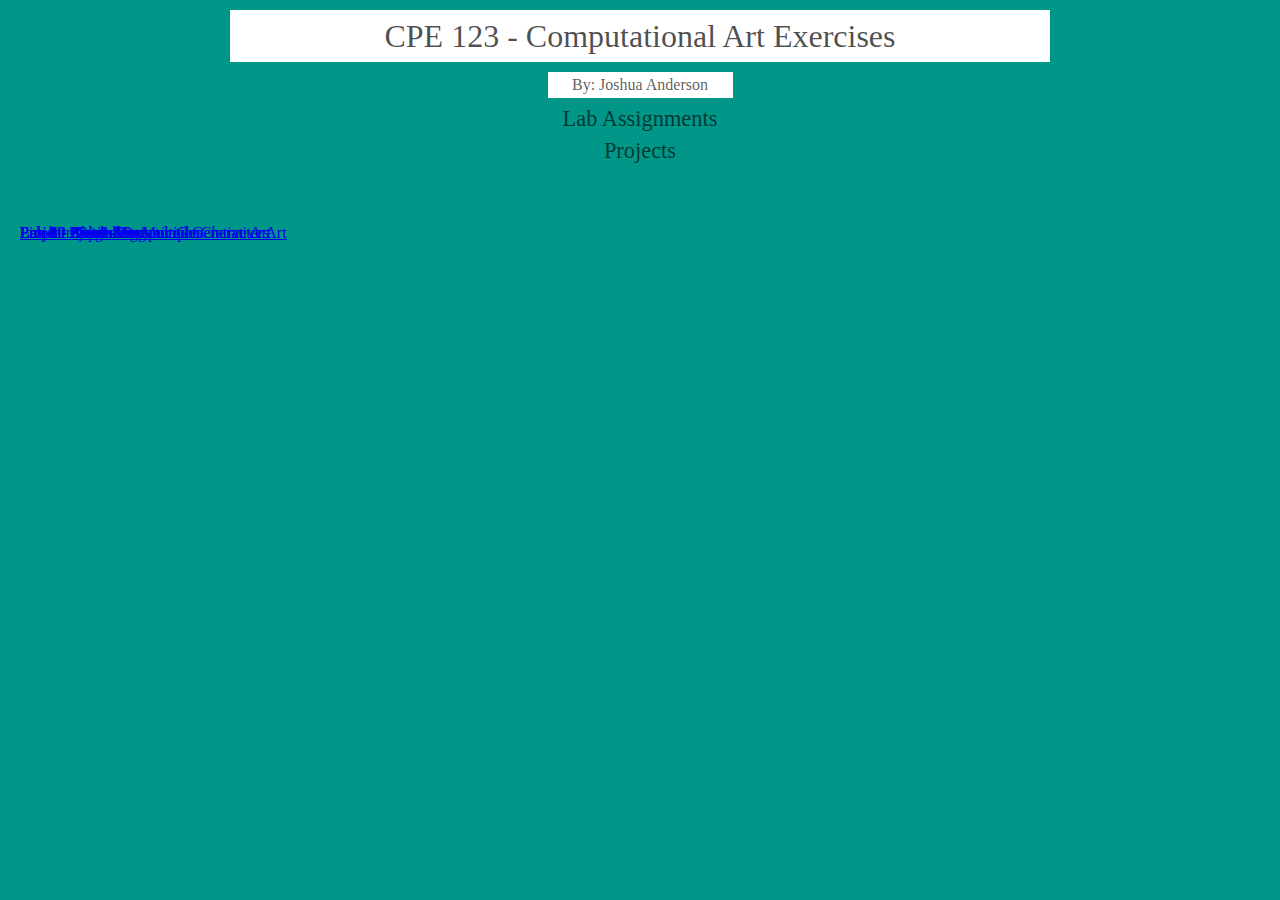
<file: index.html>
<!doctype html>
<html>
  <head>
    <title>CPE 123 - Computational Art</title>
    <link rel="stylesheet" href="reset.css"/>
    <link rel="stylesheet" href="https://fonts.googleapis.com/css?family=Roboto:300,400,500,700" type="text/css">
    <link rel="stylesheet" href="https://fonts.googleapis.com/icon?family=Material+Icons">
    <link rel="stylesheet" href="https://code.getmdl.io/1.2.1/material.red-light_blue.min.css"/>
    <link rel="stylesheet" href="styles.css"/>
  </head>
  <body class="bg">
    <h2 class="fg header mdl-shadow--6dp center">
      CPE 123 - Computational Art Exercises
    </h2>
    <h6 class="fg name sub_header mdl-shadow--6dp center">
        By: Joshua Anderson
    </h6>
    <table class="mdl-data-table mdl-js-data-table mdl-data-table--selectable mdl-shadow--6dp center table">
      <thead>
        <tr>
          <th class="table_head">Lab Assignments</th>
        </tr>
      </thead>
      <tbody>
        <tr>
          <td class="mdl-data-table__cell--non-numeric">
            <a href="lab1.html">Lab 1 - Creature</a>
          </td>
        </tr>
        <tr>
          <td class="mdl-data-table__cell--non-numeric">
            <a href="lab2.html">Lab 2 - Blexbolex</a>
          </td>
        </tr>
        <tr>
          <td class="mdl-data-table__cell--non-numeric">
            <a href="lab3.html">Lab 3 - Surrealism</a>
          </td>
        </tr>
        <tr>
          <td class="mdl-data-table__cell--non-numeric">
            <a href="lab4.html">Lab 4 - Part 1 - Structured Generative Art</a>
          </td>
        </tr>
        <tr>
          <td class="mdl-data-table__cell--non-numeric">
            <a href="lab4_2.html">Lab 4 - Part 2 - Organic Generative Art</a>
          </td>
        </tr>
        <tr>
          <td class="mdl-data-table__cell--non-numeric">
            <a href="lab5.html">Lab 5 - Celtic Knot</a>
          </td>
        </tr>
        <tr>
          <td class="mdl-data-table__cell--non-numeric">
            <a href="lab6.html">Lab 6 - Expressionism</a>
          </td>
        </tr>
        <tr>
          <td class="mdl-data-table__cell--non-numeric">
            <a href="lab7.html">Lab 7 - Animating Multiple Characters</a>
          </td>
        </tr>
        <tr>
          <td class="mdl-data-table__cell--non-numeric">
            <a href="lab8.html">Lab 8 - Image Manipulation</a>
          </td>
        </tr>
        <tr>
          <td class="mdl-data-table__cell--non-numeric">
            <a href="lab9.html">Lab 9 - Animation</a>
          </td>
        </tr>
        <tr>
          <td class="mdl-data-table__cell--non-numeric">
            <a href="lab10.html">Lab 10 - Particles</a>
          </td>
        </tr>
      </tbody>
    </table>
    <table class="mdl-data-table mdl-js-data-table mdl-data-table--selectable mdl-shadow--6dp center table">
      <thead>
        <tr>
          <th class="table_head">Projects</th>
        </tr>
      </thead>
      <tbody>
        <tr>
          <td class="mdl-data-table__cell--non-numeric">
            <a href="project1.html">Project 1</a>
          </td>
        </tr>
        <tr>
          <td class="mdl-data-table__cell--non-numeric">
            <a href="project2.html">Project 2</a>
          </td>
        </tr>
        <tr>
          <td class="mdl-data-table__cell--non-numeric">
            <a href="final/Final.html">Final Project</a>
          </td>
        </tr>
      </tbody>
    </table>
  </body>
</html>
</file>
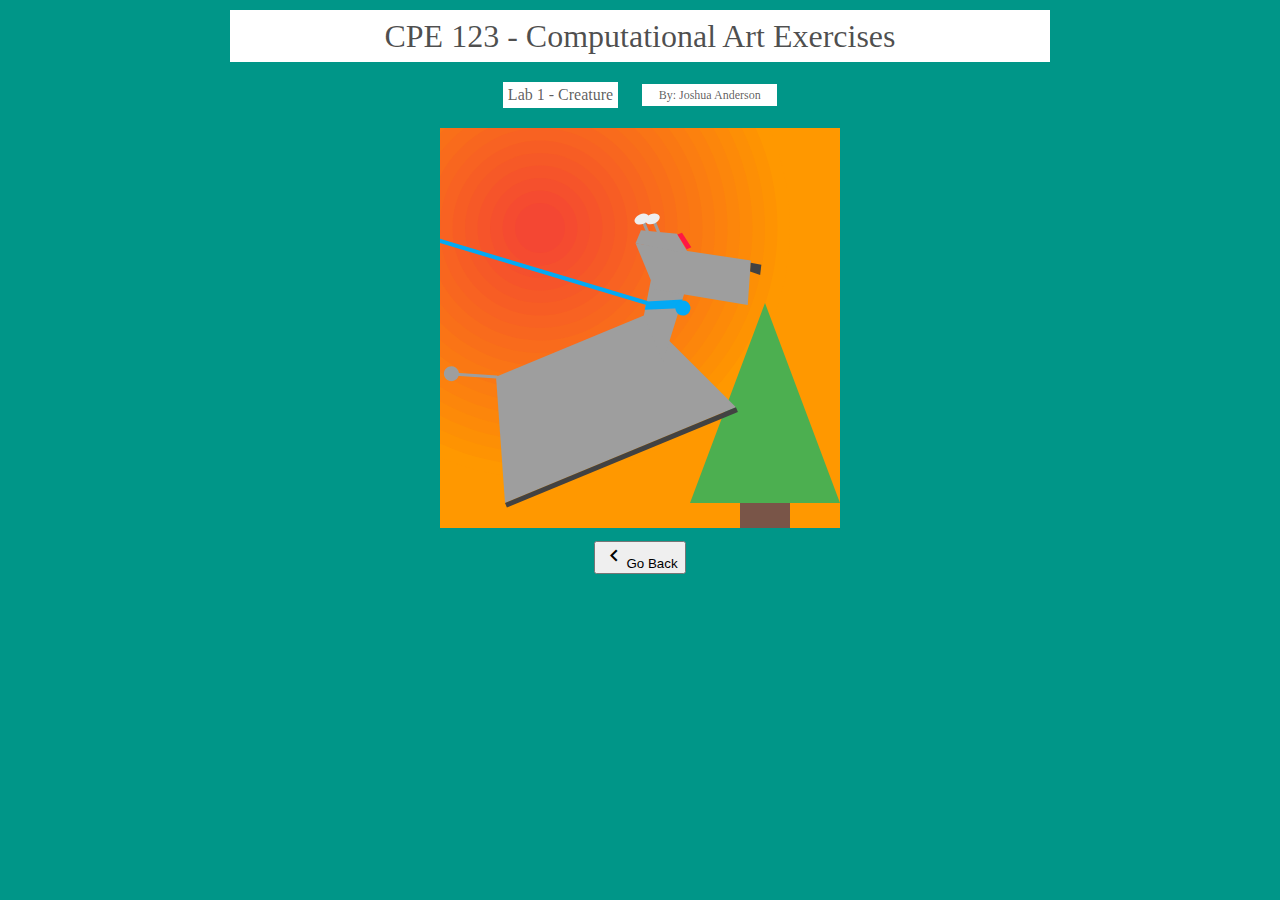
<file: lab1.html>
<!doctype html>
<html>
  <head>
    <title>CPE 123 - Lab 1</title>
    <link rel="stylesheet" href="reset.css"/>
    <link rel="stylesheet" href="https://fonts.googleapis.com/css?family=Roboto:300,400,500,700" type="text/css">
    <link rel="stylesheet" href="https://fonts.googleapis.com/icon?family=Material+Icons">
    <link rel="stylesheet" href="https://code.getmdl.io/1.2.1/material.red-light_blue.min.css"/>
    <link rel="stylesheet" href="styles.css"/>
    <script src="libraries/p5.js"></script>
    <script src="lab1_example.js"></script>
  </head>
  <body class="bg">
    <div class="headers">
      <h2 class="fg header mdl-shadow--6dp center">
        CPE 123 - Computational Art Exercises
      </h2>
      <h4 class="fg sub_header inline mdl-shadow--6dp">
        Lab 1 - Creature
      </h4>
      <h6 class="fg mini_header inline mdl-shadow--6dp">
        By: Joshua Anderson
      </h6>
    </div>
    <div id="canvas" class="center canvas mdl-shadow--6dp"></div>
    <div class="center button">
      <a href="index.html">
        <button class="mdl-button mdl-js-button mdl-button--raised mdl-js-ripple-effect mdl-button--accent mdl-shadow--6dp">
          <i class="material-icons">keyboard_arrow_left</i>Go Back
        </button>
      </a>
    </div>
  </body>
</html>
</file>
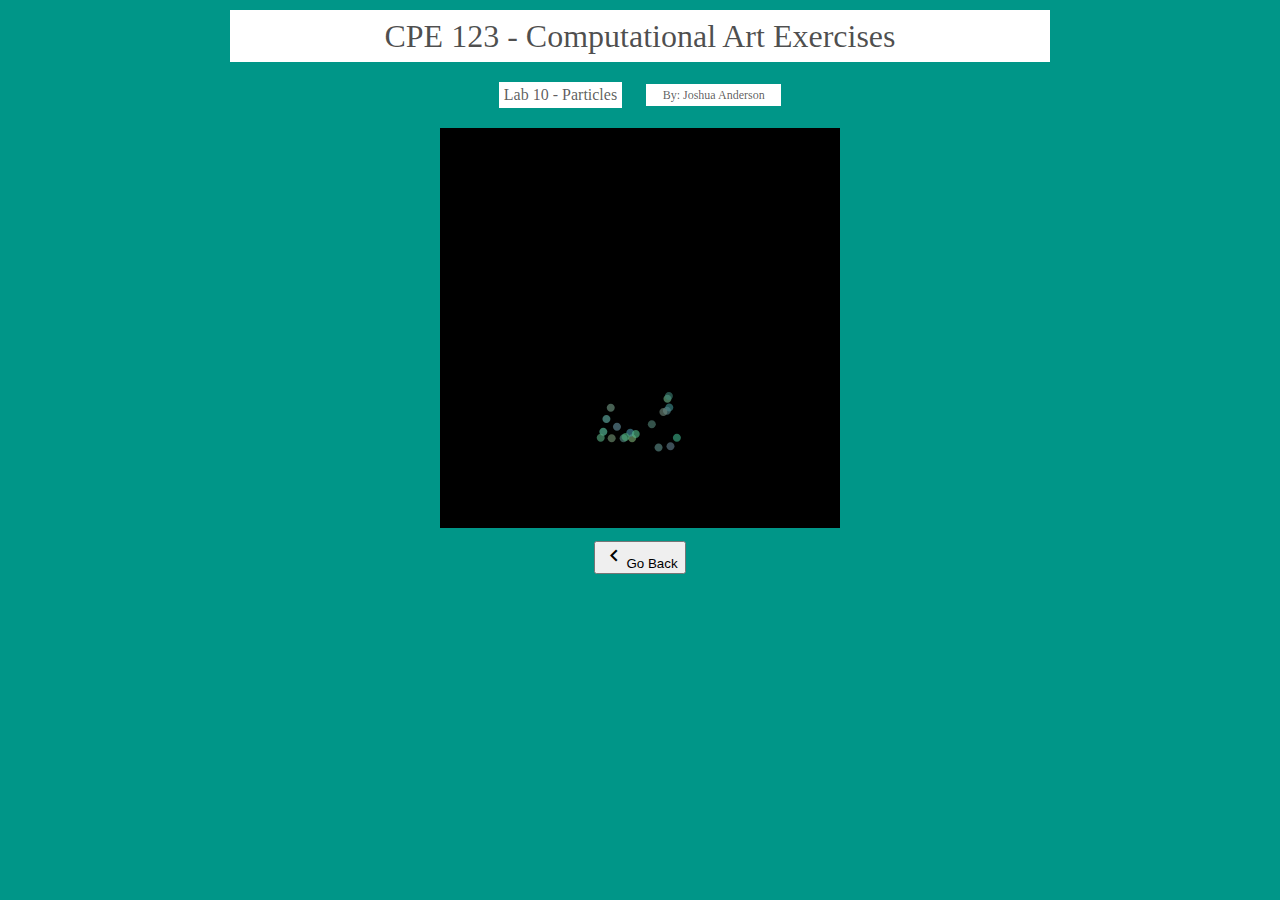
<file: lab10.html>
<!doctype html>
<html>
  <head>
    <title>CPE 123 - Lab 10</title>
    <link rel="stylesheet" href="reset.css"/>
    <link rel="stylesheet" href="https://fonts.googleapis.com/css?family=Roboto:300,400,500,700" type="text/css">
    <link rel="stylesheet" href="https://fonts.googleapis.com/icon?family=Material+Icons">
    <link rel="stylesheet" href="https://code.getmdl.io/1.2.1/material.red-light_blue.min.css"/>
    <link rel="stylesheet" href="styles.css"/>
    <script src="libraries/p5.js"></script>
    <script src="lab10.js"></script>
  </head>
  <body class="bg">
    <div class="headers">
      <h2 class="fg header mdl-shadow--6dp center">
        CPE 123 - Computational Art Exercises
      </h2>
      <h4 class="fg sub_header inline mdl-shadow--6dp">
        Lab 10 - Particles
      </h4>
      <h6 class="fg mini_header inline mdl-shadow--6dp">
        By: Joshua Anderson
      </h6>
    </div>
    <div id="canvas" class="center canvas mdl-shadow--6dp"></div>
    <div class="center button">
      <a href="index.html">
        <button class="mdl-button mdl-js-button mdl-button--raised mdl-js-ripple-effect mdl-button--accent mdl-shadow--6dp">
          <i class="material-icons">keyboard_arrow_left</i>Go Back
        </button>
      </a>
    </div>
  </body>
</html>
</file>
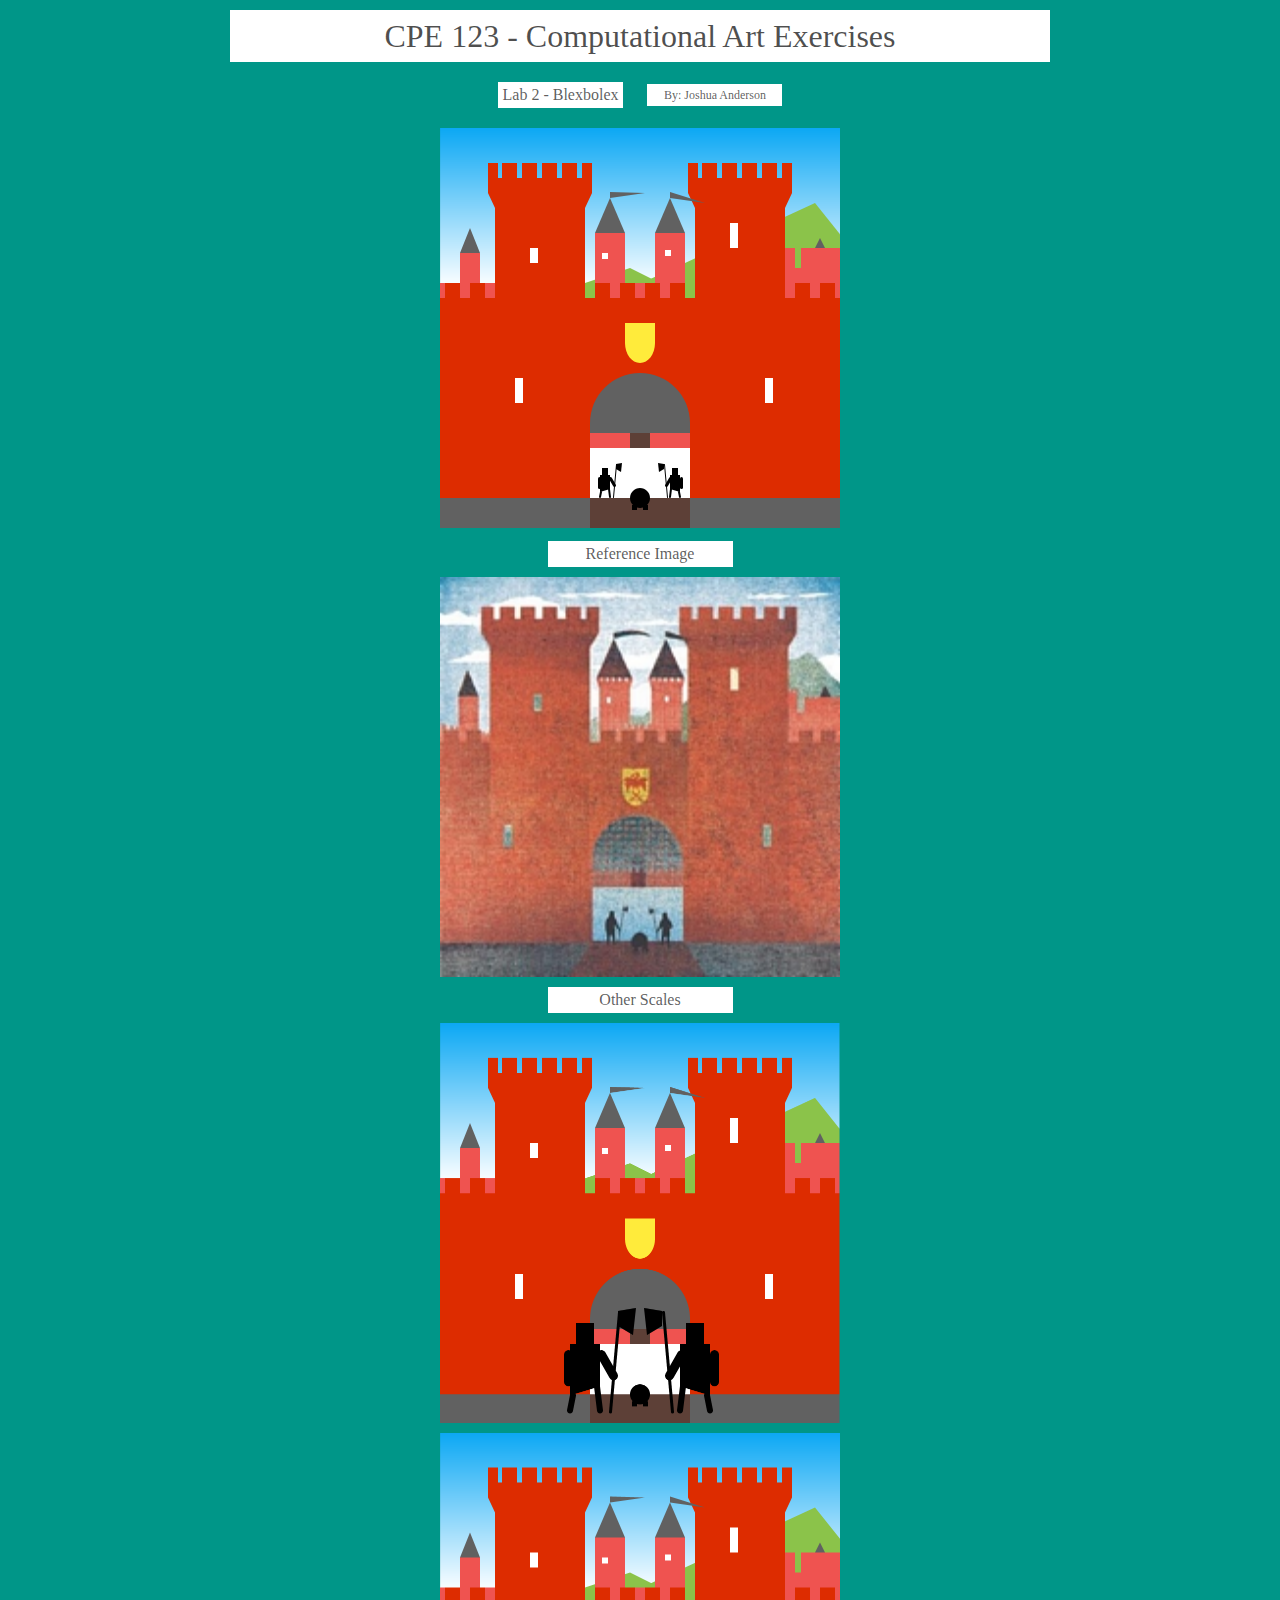
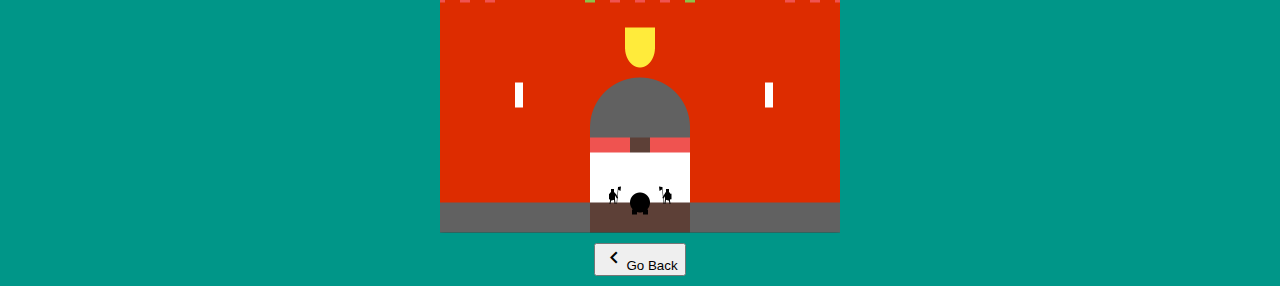
<file: lab2.html>
<!doctype html>
<html>
  <head>
    <title>CPE 123 - Lab 2</title>
    <link rel="stylesheet" href="reset.css"/>
    <link rel="stylesheet" href="https://fonts.googleapis.com/css?family=Roboto:300,400,500,700" type="text/css">
    <link rel="stylesheet" href="https://fonts.googleapis.com/icon?family=Material+Icons">
    <link rel="stylesheet" href="https://code.getmdl.io/1.2.1/material.red-light_blue.min.css"/>
    <link rel="stylesheet" href="styles.css"/>
    <script src="libraries/p5.js"></script>
    <script src="lab2_example.js"></script>
  </head>
  <body class="bg">
    <div class="headers">
      <h2 class="fg header mdl-shadow--6dp center">
        CPE 123 - Computational Art Exercises
      </h2>
      <h4 class="fg sub_header inline mdl-shadow--6dp">
        Lab 2 - Blexbolex
      </h4>
      <h6 class="fg mini_header inline mdl-shadow--6dp">
        By: Joshua Anderson
      </h6>
    </div>
    <div id="canvas" class="center canvas mdl-shadow--6dp"></div>
    <h4 class="fg sub_header scales center mdl-shadow--6dp">
      Reference Image
    </h4>
    <img class="simgs center mdl-shadow--6dp" src="blexbolex.jpg"></img>
    <h4 class="fg sub_header scales center mdl-shadow--6dp">
      Other Scales
    </h4>
    <img class="simgs center mdl-shadow--6dp" src="scale2.png"></img>
    <img class="simgs center mdl-shadow--6dp" src="scale3.png"></img>
    <div class="center button">
      <a href="index.html">
        <button class="mdl-button mdl-js-button mdl-button--raised mdl-js-ripple-effect mdl-button--accent mdl-shadow--6dp">
          <i class="material-icons">keyboard_arrow_left</i>Go Back
        </button>
      </a>
    </div>
  </body>
</html>
</file>
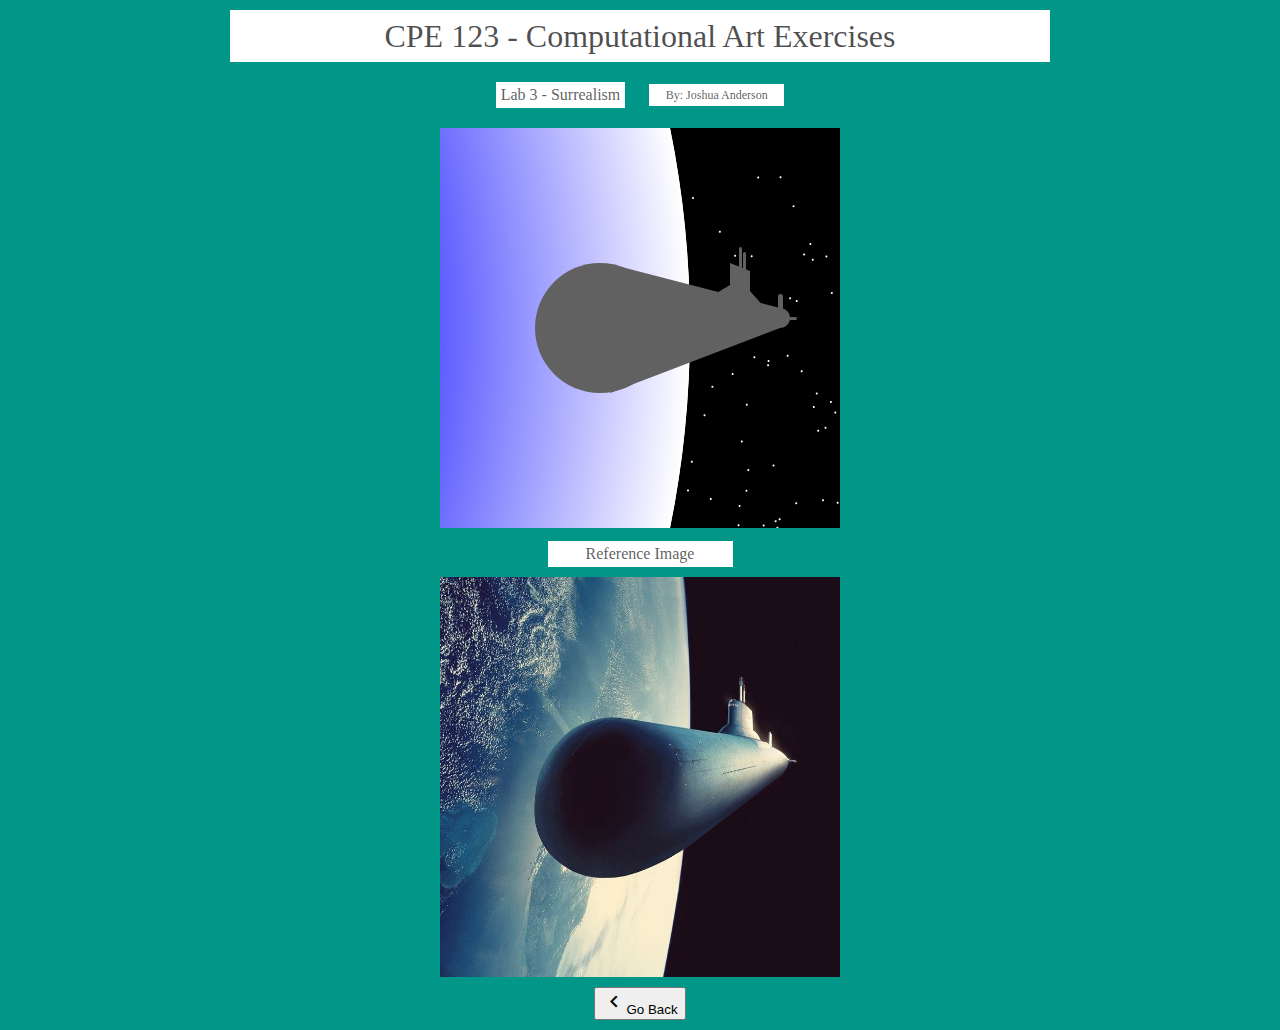
<file: lab3.html>
<!doctype html>
<html>
  <head>
    <title>CPE 123 - Lab 3</title>
    <link rel="stylesheet" href="reset.css"/>
    <link rel="stylesheet" href="https://fonts.googleapis.com/css?family=Roboto:300,400,500,700" type="text/css">
    <link rel="stylesheet" href="https://fonts.googleapis.com/icon?family=Material+Icons">
    <link rel="stylesheet" href="https://code.getmdl.io/1.2.1/material.red-light_blue.min.css"/>
    <link rel="stylesheet" href="styles.css"/>
    <script src="libraries/p5.js"></script>
    <script src="lab3_example.js"></script>
  </head>
  <body class="bg">
    <div class="headers">
      <h2 class="fg header mdl-shadow--6dp center">
        CPE 123 - Computational Art Exercises
      </h2>
      <h4 class="fg sub_header inline mdl-shadow--6dp">
        Lab 3 - Surrealism
      </h4>
      <h6 class="fg mini_header inline mdl-shadow--6dp">
        By: Joshua Anderson
      </h6>
    </div>
    <div id="canvas" class="center canvas mdl-shadow--6dp"></div>
    <h4 class="fg sub_header scales center mdl-shadow--6dp">
      Reference Image
    </h4>
    <img class="simgs center mdl-shadow--6dp" src="surrealism.jpg"></img>
    <div class="center button">
      <a href="index.html">
        <button class="mdl-button mdl-js-button mdl-button--raised mdl-js-ripple-effect mdl-button--accent mdl-shadow--6dp">
          <i class="material-icons">keyboard_arrow_left</i>Go Back
        </button>
      </a>
    </div>
  </body>
</html>
</file>
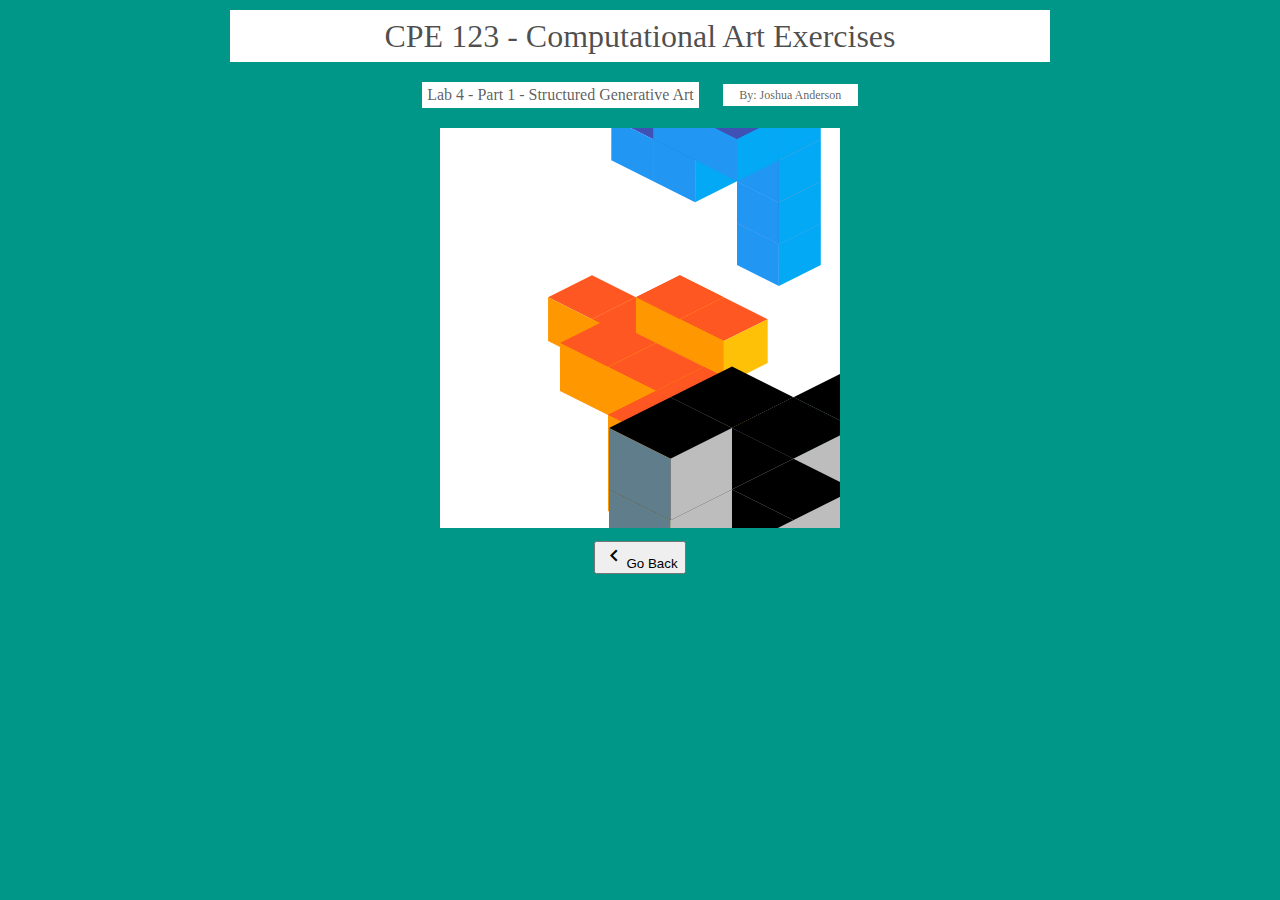
<file: lab4.html>
<!doctype html>
<html>
  <head>
    <title>CPE 123 - Lab 4 - Part 1</title>
    <link rel="stylesheet" href="reset.css"/>
    <link rel="stylesheet" href="https://fonts.googleapis.com/css?family=Roboto:300,400,500,700" type="text/css">
    <link rel="stylesheet" href="https://fonts.googleapis.com/icon?family=Material+Icons">
    <link rel="stylesheet" href="https://code.getmdl.io/1.2.1/material.red-light_blue.min.css"/>
    <link rel="stylesheet" href="styles.css"/>
    <script src="libraries/p5.js"></script>
    <script src="lab4.js"></script>
  </head>
  <body class="bg">
    <div class="headers">
      <h2 class="fg header mdl-shadow--6dp center">
        CPE 123 - Computational Art Exercises
      </h2>
      <h4 class="fg sub_header inline mdl-shadow--6dp">
        Lab 4 - Part 1 -  Structured Generative Art
      </h4>
      <h6 class="fg mini_header inline mdl-shadow--6dp">
        By: Joshua Anderson
      </h6>
    </div>
    <div id="canvas" class="center canvas mdl-shadow--6dp"></div>
    <div class="center button">
      <a href="index.html">
        <button class="mdl-button mdl-js-button mdl-button--raised mdl-js-ripple-effect mdl-button--accent mdl-shadow--6dp">
          <i class="material-icons">keyboard_arrow_left</i>Go Back
        </button>
      </a>
    </div>
  </body>
</html>
</file>
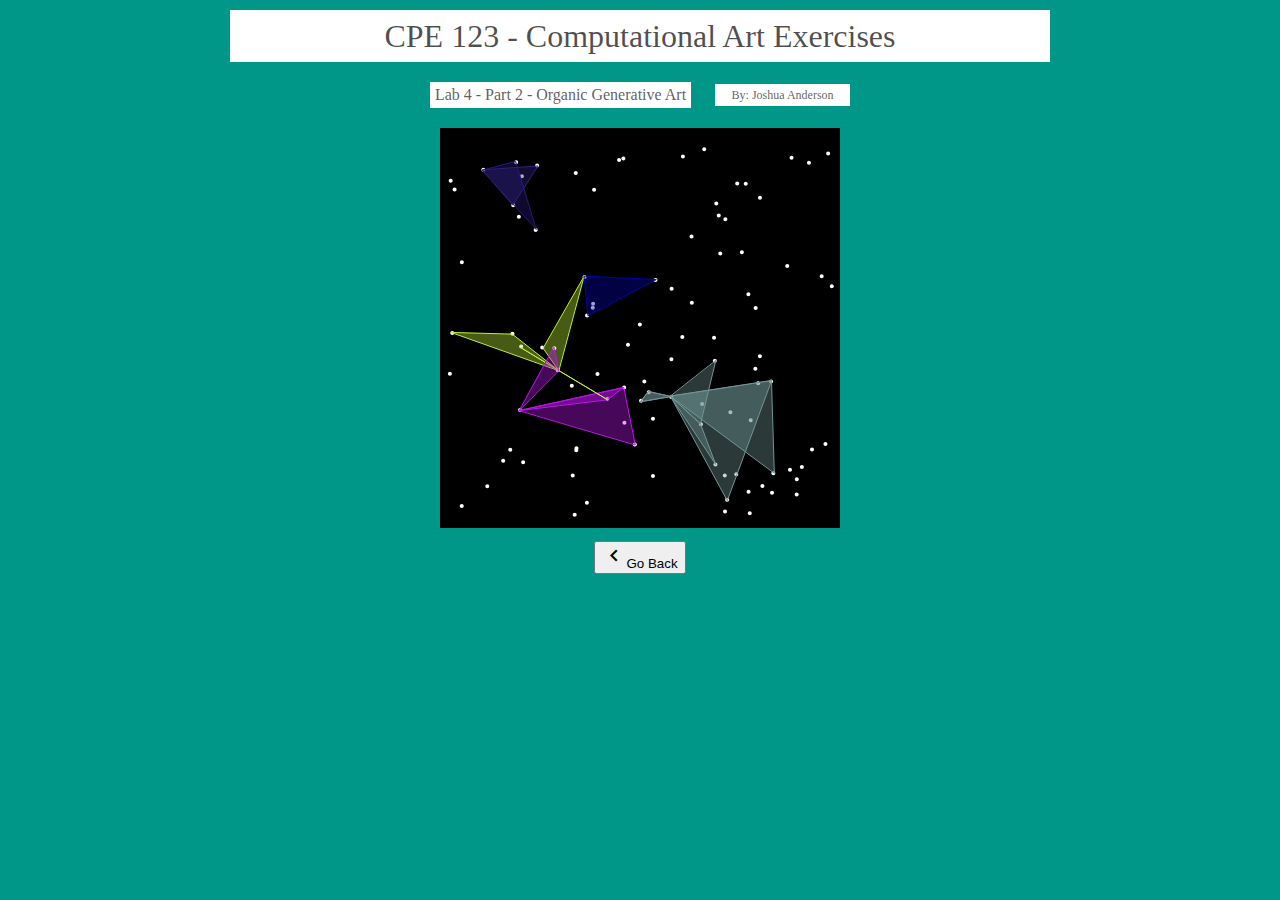
<file: lab4_2.html>
<!doctype html>
<html>
  <head>
    <title>CPE 123 - Lab 4 - Part 2</title>
    <link rel="stylesheet" href="reset.css"/>
    <link rel="stylesheet" href="https://fonts.googleapis.com/css?family=Roboto:300,400,500,700" type="text/css">
    <link rel="stylesheet" href="https://fonts.googleapis.com/icon?family=Material+Icons">
    <link rel="stylesheet" href="https://code.getmdl.io/1.2.1/material.red-light_blue.min.css"/>
    <link rel="stylesheet" href="styles.css"/>
    <script src="libraries/p5.js"></script>
    <script src="lab4_2.js"></script>
  </head>
  <body class="bg">
    <div class="headers">
      <h2 class="fg header mdl-shadow--6dp center">
        CPE 123 - Computational Art Exercises
      </h2>
      <h4 class="fg sub_header inline mdl-shadow--6dp">
        Lab 4 - Part 2 - Organic Generative Art
      </h4>
      <h6 class="fg mini_header inline mdl-shadow--6dp">
        By: Joshua Anderson
      </h6>
      <!--<iframe width="0" height="0" src="https://www.youtube.com/embed/DLzxrzFCyOs?autoplay=1">-->
      </iframe>
    </div>
    <div id="canvas" class="center canvas mdl-shadow--6dp"></div>
    <div class="center button">
      <a href="index.html">
        <button class="mdl-button mdl-js-button mdl-button--raised mdl-js-ripple-effect mdl-button--accent mdl-shadow--6dp">
          <i class="material-icons">keyboard_arrow_left</i>Go Back
        </button>
      </a>
    </div>
  </body>
</html>
</file>
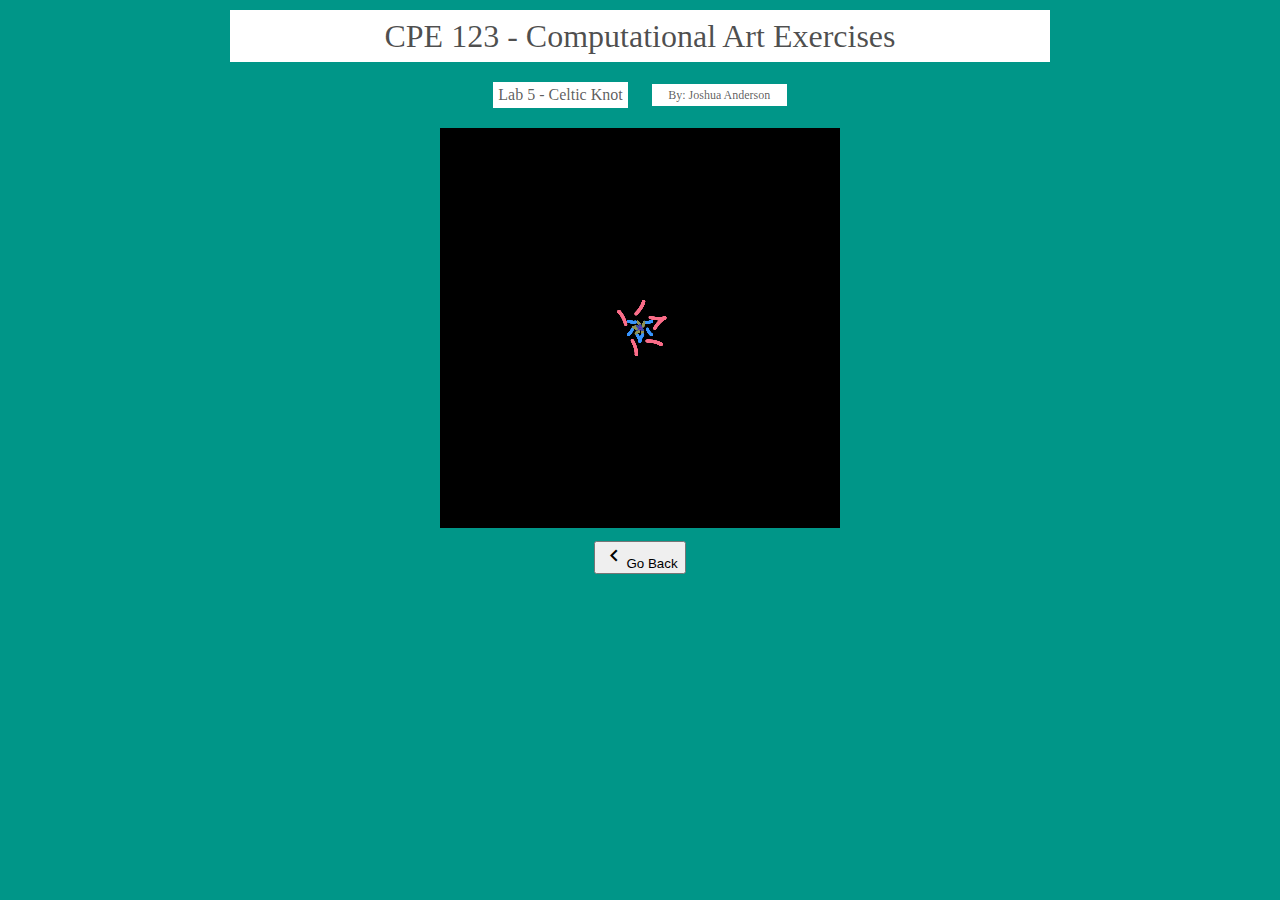
<file: lab5.html>
<!doctype html>
<html>
  <head>
    <title>CPE 123 - Lab 5</title>
    <link rel="stylesheet" href="reset.css"/>
    <link rel="stylesheet" href="https://fonts.googleapis.com/css?family=Roboto:300,400,500,700" type="text/css">
    <link rel="stylesheet" href="https://fonts.googleapis.com/icon?family=Material+Icons">
    <link rel="stylesheet" href="https://code.getmdl.io/1.2.1/material.red-light_blue.min.css"/>
    <link rel="stylesheet" href="styles.css"/>
    <script src="libraries/p5.js"></script>
    <script src="lab5.js"></script>
  </head>
  <body class="bg">
    <div class="headers">
      <h2 class="fg header mdl-shadow--6dp center">
        CPE 123 - Computational Art Exercises
      </h2>
      <h4 class="fg sub_header inline mdl-shadow--6dp">
        Lab 5 - Celtic Knot
      </h4>
      <h6 class="fg mini_header inline mdl-shadow--6dp">
        By: Joshua Anderson
      </h6>
    </div>
    <div id="canvas" class="center canvas mdl-shadow--6dp"></div>
    <div class="center button">
      <a href="index.html">
        <button class="mdl-button mdl-js-button mdl-button--raised mdl-js-ripple-effect mdl-button--accent mdl-shadow--6dp">
          <i class="material-icons">keyboard_arrow_left</i>Go Back
        </button>
      </a>
    </div>
  </body>
</html>
</file>
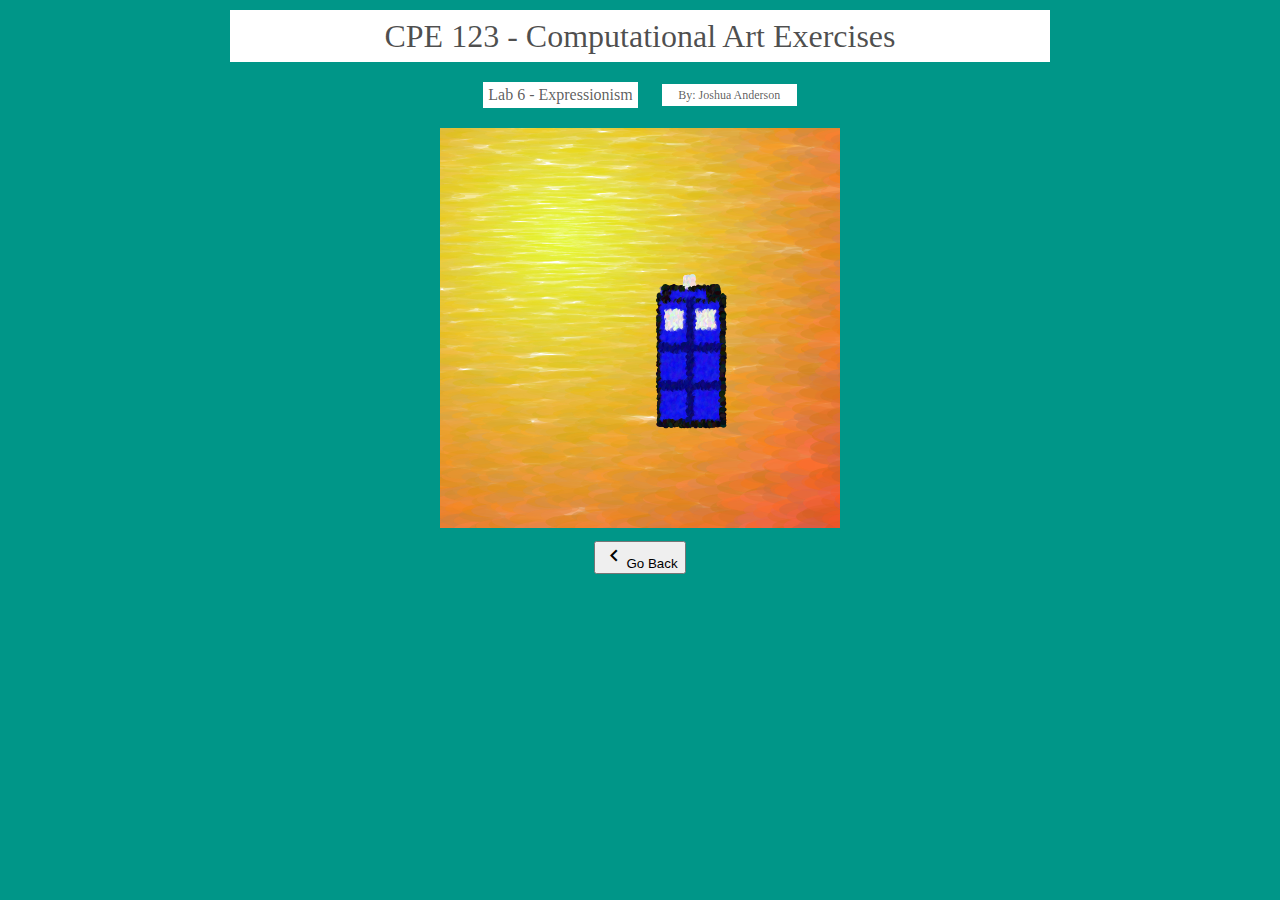
<file: lab6.html>
<!doctype html>
<html>
  <head>
    <title>CPE 123 - Lab 6</title>
    <link rel="stylesheet" href="reset.css"/>
    <link rel="stylesheet" href="https://fonts.googleapis.com/css?family=Roboto:300,400,500,700" type="text/css">
    <link rel="stylesheet" href="https://fonts.googleapis.com/icon?family=Material+Icons">
    <link rel="stylesheet" href="https://code.getmdl.io/1.2.1/material.red-light_blue.min.css"/>
    <link rel="stylesheet" href="styles.css"/>
    <script src="libraries/p5.js"></script>
    <script src="lab6.js"></script>
  </head>
  <body class="bg">
    <div class="headers">
      <h2 class="fg header mdl-shadow--6dp center">
        CPE 123 - Computational Art Exercises
      </h2>
      <h4 class="fg sub_header inline mdl-shadow--6dp">
        Lab 6 - Expressionism
      </h4>
      <h6 class="fg mini_header inline mdl-shadow--6dp">
        By: Joshua Anderson
      </h6>
    </div>
    <div id="canvas" class="center canvas mdl-shadow--6dp"></div>
    <div class="center button">
      <a href="index.html">
        <button class="mdl-button mdl-js-button mdl-button--raised mdl-js-ripple-effect mdl-button--accent mdl-shadow--6dp">
          <i class="material-icons">keyboard_arrow_left</i>Go Back
        </button>
      </a>
    </div>
  </body>
</html>
</file>
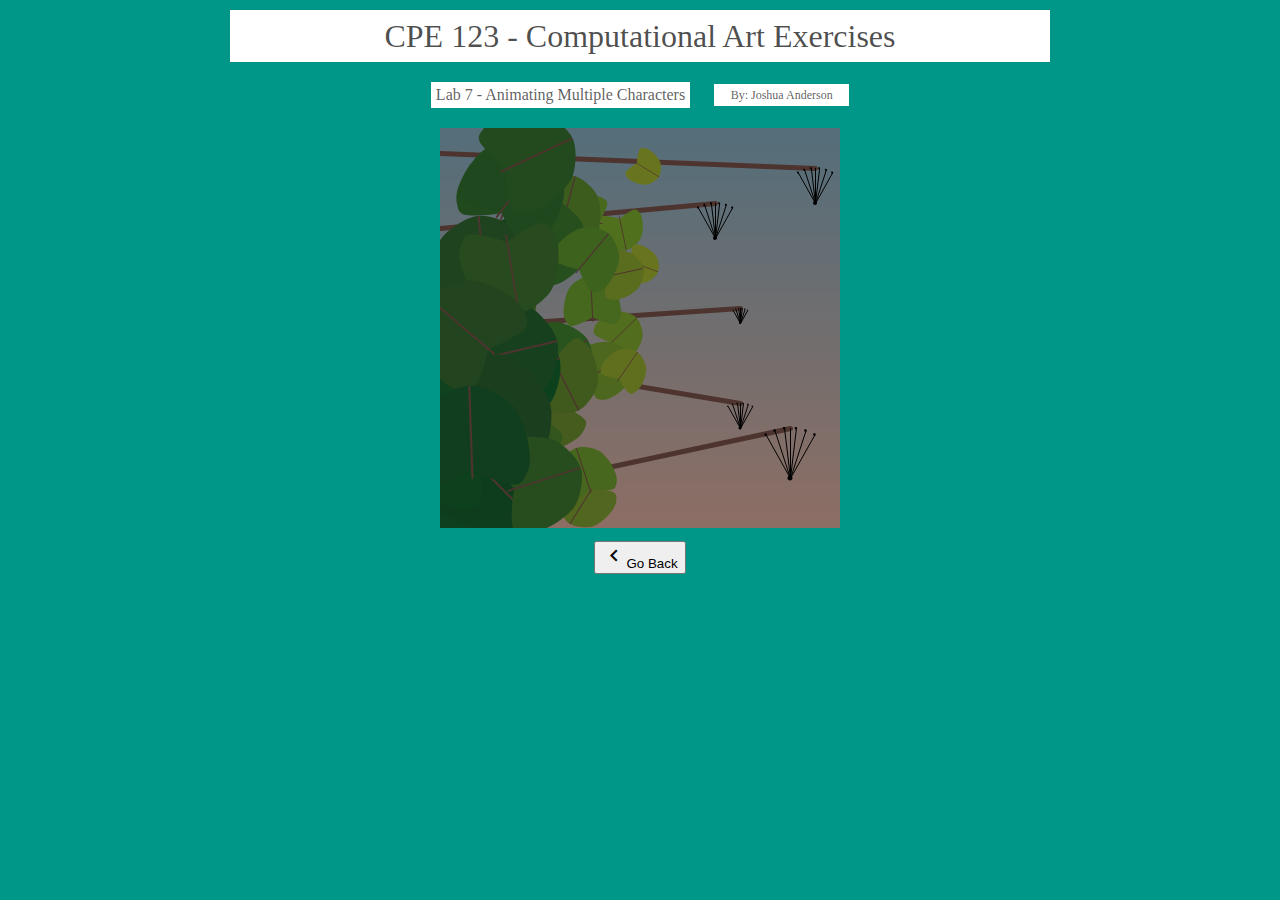
<file: lab7.html>
<!doctype html>
<html>
  <head>
    <title>CPE 123 - Lab 7</title>
    <link rel="stylesheet" href="reset.css"/>
    <link rel="stylesheet" href="https://fonts.googleapis.com/css?family=Roboto:300,400,500,700" type="text/css">
    <link rel="stylesheet" href="https://fonts.googleapis.com/icon?family=Material+Icons">
    <link rel="stylesheet" href="https://code.getmdl.io/1.2.1/material.red-light_blue.min.css"/>
    <link rel="stylesheet" href="styles.css"/>
    <script src="libraries/p5.js"></script>
    <script src="lab7.js"></script>
  </head>
  <body class="bg">
    <div class="headers">
      <h2 class="fg header mdl-shadow--6dp center">
        CPE 123 - Computational Art Exercises
      </h2>
      <h4 class="fg sub_header inline mdl-shadow--6dp">
        Lab 7 - Animating Multiple Characters
      </h4>
      <h6 class="fg mini_header inline mdl-shadow--6dp">
        By: Joshua Anderson
      </h6>
    </div>
    <div id="canvas" class="center canvas mdl-shadow--6dp"></div>
    <div class="center button">
      <a href="index.html">
        <button class="mdl-button mdl-js-button mdl-button--raised mdl-js-ripple-effect mdl-button--accent mdl-shadow--6dp">
          <i class="material-icons">keyboard_arrow_left</i>Go Back
        </button>
      </a>
    </div>
  </body>
</html>
</file>
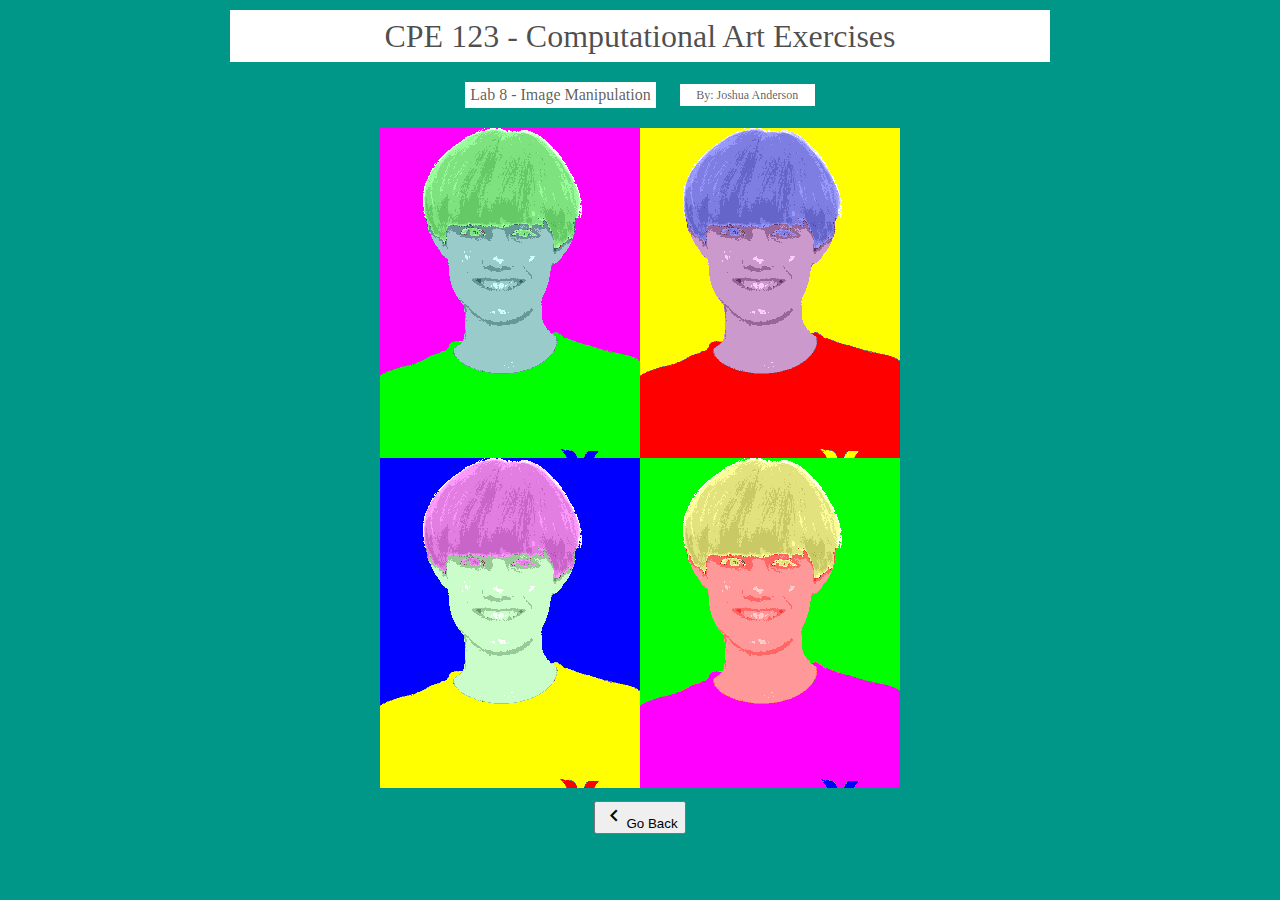
<file: lab8.html>
<!doctype html>
<html>
  <head>
    <title>CPE 123 - Lab 8</title>
    <link rel="stylesheet" href="reset.css"/>
    <link rel="stylesheet" href="https://fonts.googleapis.com/css?family=Roboto:300,400,500,700" type="text/css">
    <link rel="stylesheet" href="https://fonts.googleapis.com/icon?family=Material+Icons">
    <link rel="stylesheet" href="https://code.getmdl.io/1.2.1/material.red-light_blue.min.css"/>
    <link rel="stylesheet" href="styles.css"/>
    <script src="libraries/p5.js"></script>
    <script src="lab8.js"></script>
  </head>
  <body class="bg">
    <div class="headers">
      <h2 class="fg header mdl-shadow--6dp center">
        CPE 123 - Computational Art Exercises
      </h2>
      <h4 class="fg sub_header inline mdl-shadow--6dp">
        Lab 8 - Image Manipulation
      </h4>
      <h6 class="fg mini_header inline mdl-shadow--6dp">
        By: Joshua Anderson
      </h6>
    </div>
    <div id="canvas" class="center lab8 mdl-shadow--6dp"></div>
    <div class="center button">
      <a href="index.html">
        <button class="mdl-button mdl-js-button mdl-button--raised mdl-js-ripple-effect mdl-button--accent mdl-shadow--6dp">
          <i class="material-icons">keyboard_arrow_left</i>Go Back
        </button>
      </a>
    </div>
  </body>
</html>
</file>
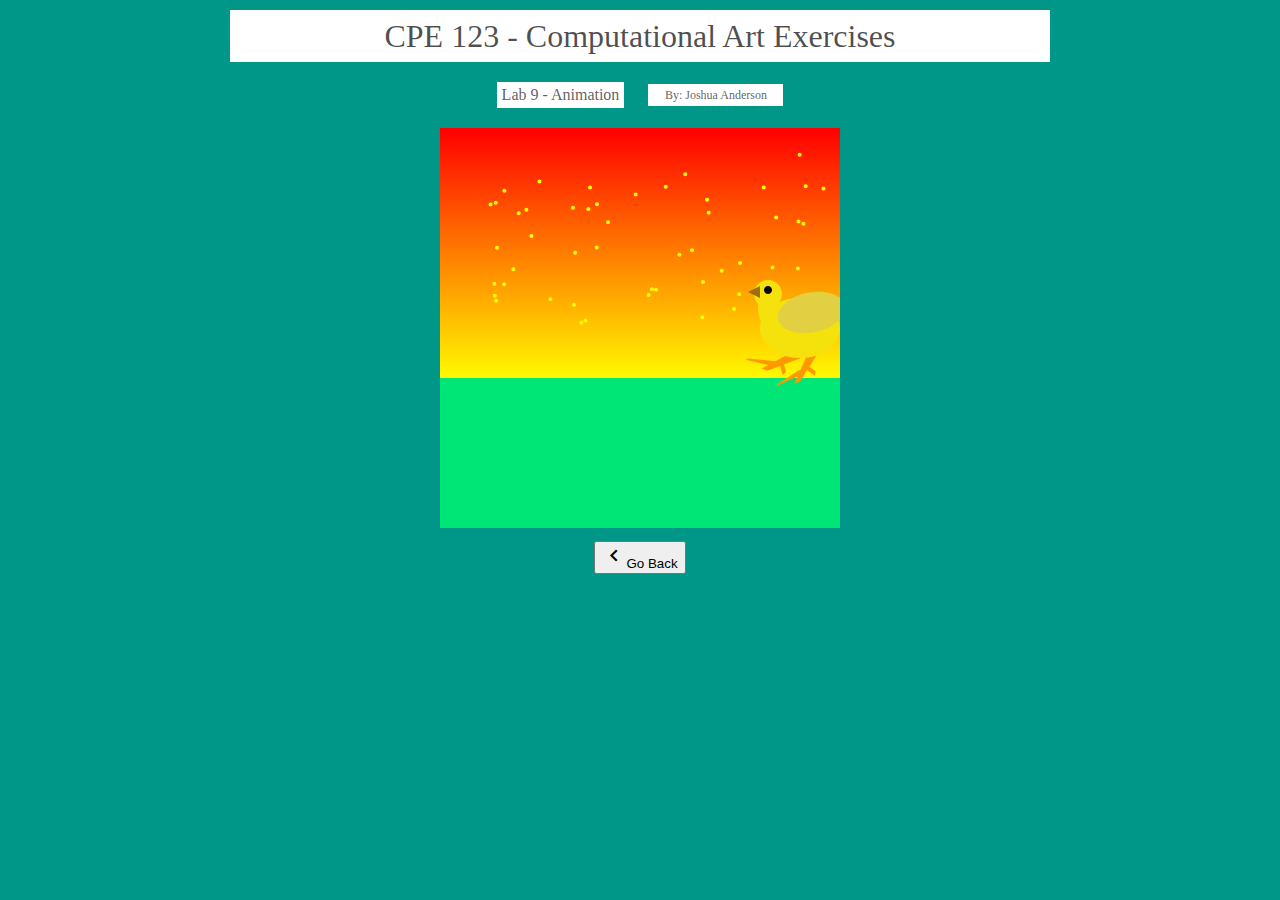
<file: lab9.html>
<!doctype html>
<html>
  <head>
    <title>CPE 123 - Lab 9</title>
    <link rel="stylesheet" href="reset.css"/>
    <link rel="stylesheet" href="https://fonts.googleapis.com/css?family=Roboto:300,400,500,700" type="text/css">
    <link rel="stylesheet" href="https://fonts.googleapis.com/icon?family=Material+Icons">
    <link rel="stylesheet" href="https://code.getmdl.io/1.2.1/material.red-light_blue.min.css"/>
    <link rel="stylesheet" href="styles.css"/>
    <script src="libraries/p5.js"></script>
    <script src="lab9.js"></script>
  </head>
  <body class="bg">
    <div class="headers">
      <h2 class="fg header mdl-shadow--6dp center">
        CPE 123 - Computational Art Exercises
      </h2>
      <h4 class="fg sub_header inline mdl-shadow--6dp">
        Lab 9 - Animation
      </h4>
      <h6 class="fg mini_header inline mdl-shadow--6dp">
        By: Joshua Anderson
      </h6>
    </div>
    <div id="canvas" class="center canvas mdl-shadow--6dp"></div>
    <div class="center button">
      <a href="index.html">
        <button class="mdl-button mdl-js-button mdl-button--raised mdl-js-ripple-effect mdl-button--accent mdl-shadow--6dp">
          <i class="material-icons">keyboard_arrow_left</i>Go Back
        </button>
      </a>
    </div>
  </body>
</html>
</file>
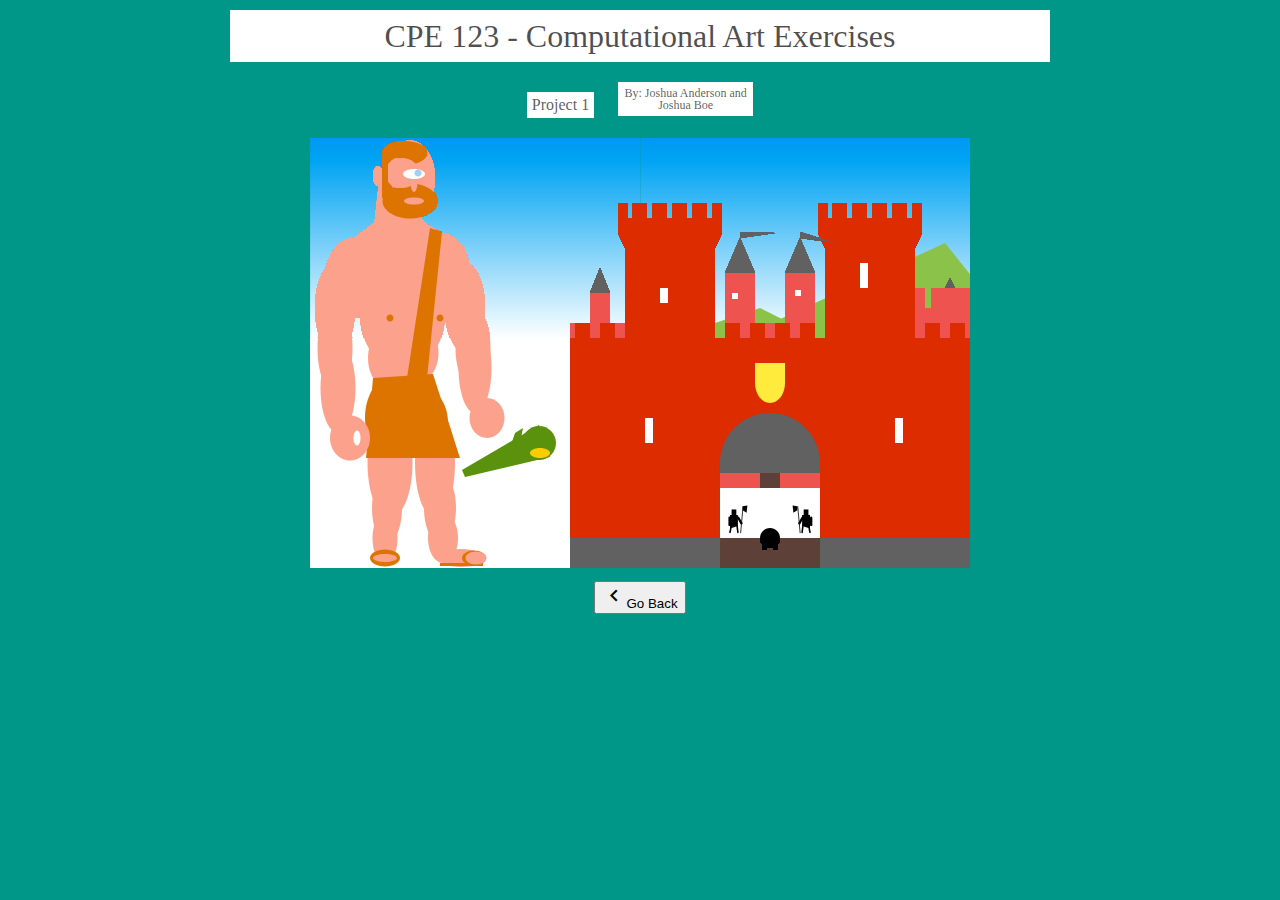
<file: project1.html>
<!doctype html>
<html>
  <head>
    <title>CPE 123 - Project 1</title>
    <link rel="stylesheet" href="reset.css"/>
    <link rel="stylesheet" href="https://fonts.googleapis.com/css?family=Roboto:300,400,500,700" type="text/css">
    <link rel="stylesheet" href="https://fonts.googleapis.com/icon?family=Material+Icons">
    <link rel="stylesheet" href="https://code.getmdl.io/1.2.1/material.red-light_blue.min.css"/>
    <link rel="stylesheet" href="styles.css"/>
    <script src="libraries/p5.js"></script>
    <script src="project1_cyclops.js"></script>
    <script src="project1_example.js"></script>
  </head>
  <body class="bg">
    <div class="headers">
      <h2 class="fg header mdl-shadow--6dp center">
        CPE 123 - Computational Art Exercises
      </h2>
      <h4 class="fg sub_header inline mdl-shadow--6dp">
        Project 1
      </h4>
      <h6 class="fg mini_header inline mdl-shadow--6dp">
        By: Joshua Anderson and Joshua Boe
      </h6>
    </div>
    <div id="canvas" class="center project1 mdl-shadow--6dp"></div>
    <div class="center button">
      <a href="index.html">
        <button class="mdl-button mdl-js-button mdl-button--raised mdl-js-ripple-effect mdl-button--accent mdl-shadow--6dp">
          <i class="material-icons">keyboard_arrow_left</i>Go Back
        </button>
      </a>
    </div>
  </body>
</html>
</file>
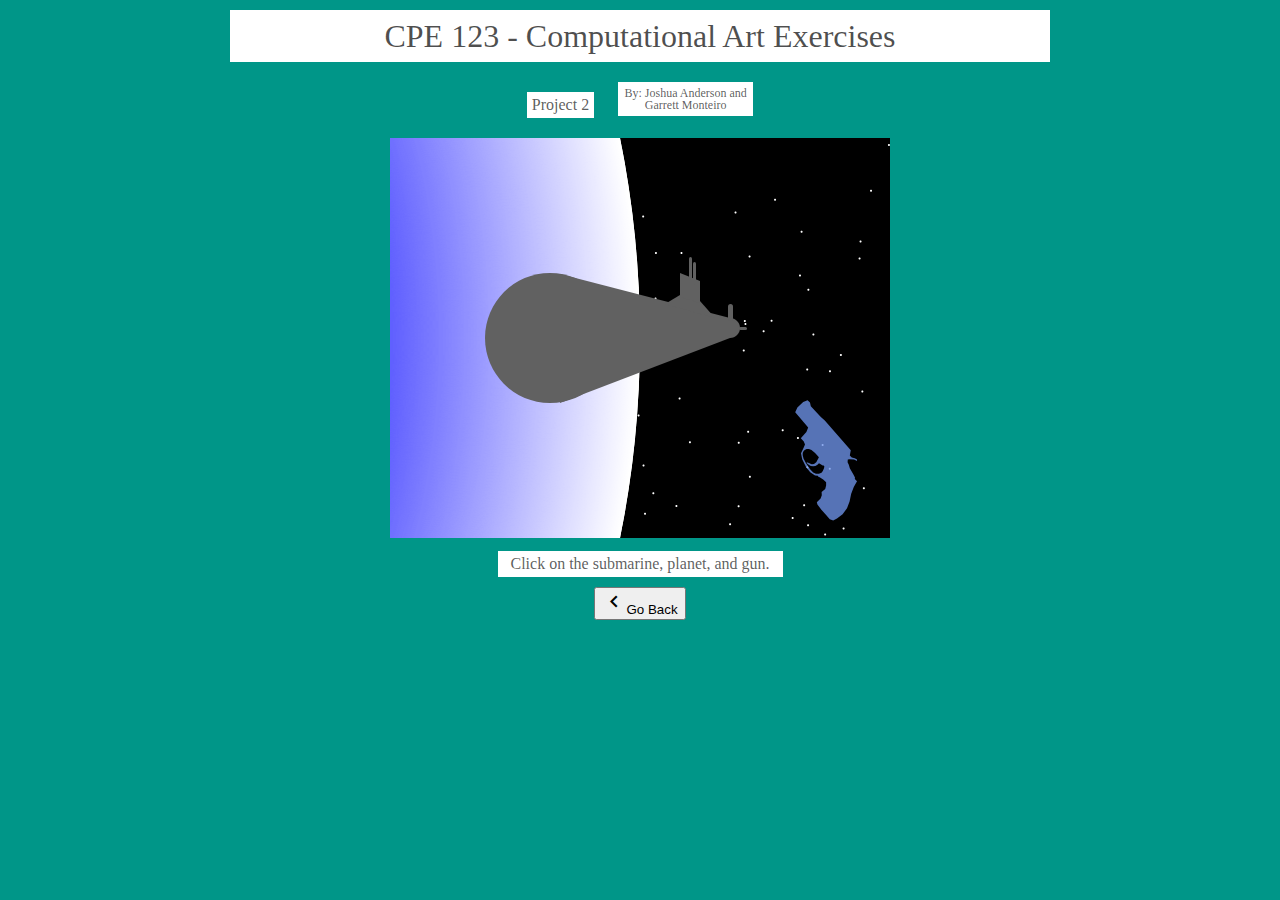
<file: project2.html>
<!doctype html>
<html>
  <head>
    <title>CPE 123 - Project 2</title>
    <link rel="stylesheet" href="reset.css"/>
    <link rel="stylesheet" href="https://fonts.googleapis.com/css?family=Roboto:300,400,500,700" type="text/css">
    <link rel="stylesheet" href="https://fonts.googleapis.com/icon?family=Material+Icons">
    <link rel="stylesheet" href="https://code.getmdl.io/1.2.1/material.red-light_blue.min.css"/>
    <link rel="stylesheet" href="styles.css"/>
    <script src="libraries/p5.js"></script>
    <script src="garrett_project2.js"></script>
    <script src="project_2.js"></script>
  </head>
  <body class="bg">
    <div class="headers">
      <h2 class="fg header mdl-shadow--6dp center">
        CPE 123 - Computational Art Exercises
      </h2>
      <h4 class="fg sub_header inline mdl-shadow--6dp">
        Project 2
      </h4>
      <h6 class="fg mini_header inline mdl-shadow--6dp">
        By: Joshua Anderson and Garrett Monteiro
      </h6>
    </div>
    <div id="canvas" class="center project2 mdl-shadow--6dp"></div>
    <div class="fg sub_header project2-des center mdl-shadow--6dp">
      Click on the submarine, planet, and gun.
    </div>
    <div class="center button">
      <a href="index.html">
        <button class="mdl-button mdl-js-button mdl-button--raised mdl-js-ripple-effect mdl-button--accent mdl-shadow--6dp">
          <i class="material-icons">keyboard_arrow_left</i>Go Back
        </button>
      </a>
    </div>
  </body>
</html>
</file>
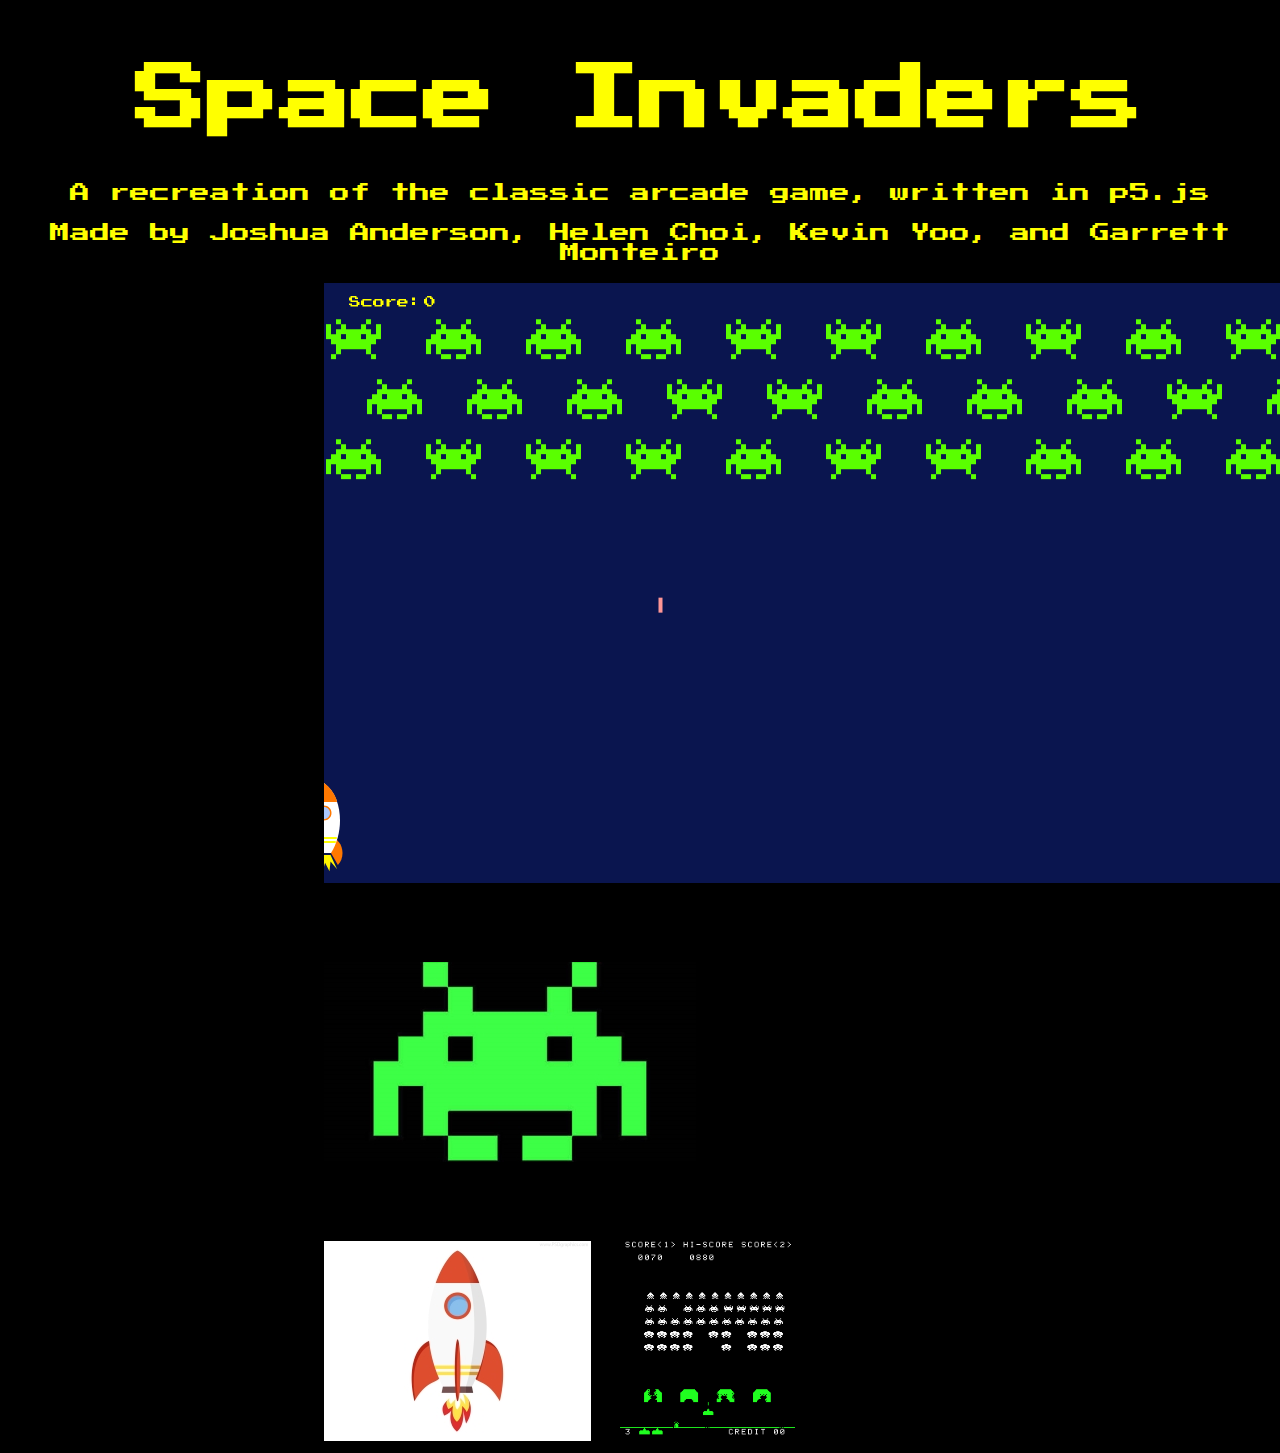
<file: final/Final.html>
<!DOCTYPE html>
<html>

<head>
  <meta charset="UTF-8">
  <title>CPE 123 - Final Project</title>
  <link href="https://fonts.googleapis.com/css?family=Press+Start+2P|Roboto" rel="stylesheet">
</head>

<style>
#space, .stars {
  overflow: hidden;
  position: absolute;
  top: 0;
  bottom: 0;
  left: 0;
  right: 0;
}

.stars {
  background-image:
    radial-gradient(2px 2px at 20px 30px, #eee, rgba(0,0,0,0)),
    radial-gradient(2px 2px at 40px 70px, #fff, rgba(0,0,0,0)),
    radial-gradient(2px 2px at 50px 160px, #ddd, rgba(0,0,0,0)),
    radial-gradient(2px 2px at 90px 40px, #fff, rgba(0,0,0,0)),
    radial-gradient(2px 2px at 130px 80px, #fff, rgba(0,0,0,0)),
    radial-gradient(2px 2px at 160px 120px, #ddd, rgba(0,0,0,0));
  background-repeat: repeat;
  background-size: 200px 200px;
  animation: zoom 5s infinite;
  opacity: 0;
}

.stars:nth-child(1) {
  background-position: 50% 50%;
  animation-delay: 0s;
}
.stars:nth-child(2) {
  background-position: 20% 60%;
  animation-delay: 1s;
}
.stars:nth-child(3) {
  background-position: -20% -30%;
  animation-delay: 2s;
}
.stars:nth-child(4) {
  background-position: 40% -80%;
  animation-delay: 3s;
}
.stars:nth-child(5) {
  background-position: -20% 30%;
  animation-delay: 4s;
}

@keyframes zoom {
  0% {
    opacity: 0;
    transform: scale(0.5);
    animation-timing-function: ease-in;
  }
  85% {
    opacity: 1;
    transform: scale(2.8);
    animation-timing-function: linear;
  }
  100% {
    opacity: 0;
    transform: scale(3.5);
  }
}

body {
  background: #000;
}

h1 {
  font-family: 'Press Start 2P', cursive;
  color: yellow;
  font-size: 72px;
  margin-top: 5%;
  text-align: center;
}

p {
  font-family: 'Press Start 2P', cursive;
  color: yellow;
  font-size: 20px;
  margin-top: 20px;
  text-align: center;
}

#game {
  margin: auto;
  width: 50%;
}

img {
  margin-right: 25px;
  margin-top: 75px;
}

#images {
  margin: auto;
  width: 50%;
}
</style>

<body>
  <script language="javascript" type="text/javascript" src="libraries/p5.js"></script>
  <script language="javascript" type="text/javascript" src="finalproject.js"></script>

  <div id="space">
    <div class="stars"></div>
    <div class="stars"></div>
    <div class="stars"></div>
    <div class="stars"></div>
    <div class="stars"></div>
  </div>

  <h1>Space Invaders</h1>
  <p>A recreation of the classic arcade game, written in p5.js</p>
  <p>Made by Joshua Anderson, Helen Choi, Kevin Yoo, and Garrett Monteiro</p>

  <div id="game"></div>

  <div id="images">
    <img src="pics/final/invader.jpg">
    <img src="pics/final/rocket.jpg">
    <img src="pics/final/space.gif">
  </div>
</body>

</html>
</file>
<file: styles.css>
.bg {
  background: #009688;
  min-height: auto;
}

.fg {
  background: #FFFFFF;
}

.header {
  font-weight: 500;
  font-size: 2.0em;
  color: rgba(0,0,0,0.70);
  width: 80%;
  max-width: 800px;
  min-width: 460px;
  text-align: center;
  padding: 10px;
}

.inline {
  display: inline-block;
}

.sub_header {
  font-weight: 500;
  color: rgba(0,0,0,0.65);
  text-align: center;
  padding: 5px;
  margin: 10px;
  vertical-align: middle;
}

.name {
  width: 175px;
}

.scales {
  width: 175px;
}

.simgs {
  width: 400px;
  height: 400px;
  display: block;
}

.mini_header {
  font-weight: 500;
  color: rgba(0,0,0,0.65);
  width: 125px;
  font-size: 0.75em;
  text-align: center;
  padding: 5px;
  margin: 10px;
}

.headers {
  text-align: center;
}
.center {
  margin: 10px auto;
}

.table {
  width: 50%;
  min-width: 300px;
  font-size: 1.0em;
}

.text_center {
  text-align: center;
}

.mdl-data-table th {
  font-weight: 500;
  font-size: 1.4em;
  color: rgba(0,0,0,0.65);
  text-align: center;
}

.mdl-data-table a {
  width: 100%;
  height: 100;
  position: absolute;;
  top: 25%;
  left: 20px;
}

.button {
  text-align: center;
  width: 115px;
}

.canvas {
  width: 400px;
}

.project1 {
  width: 660px;
}

.project2 {
  width: 500px;
}

.project2-des {
  width: 275px;
}

.lab8 {
  width: 520px;
}
</file>
